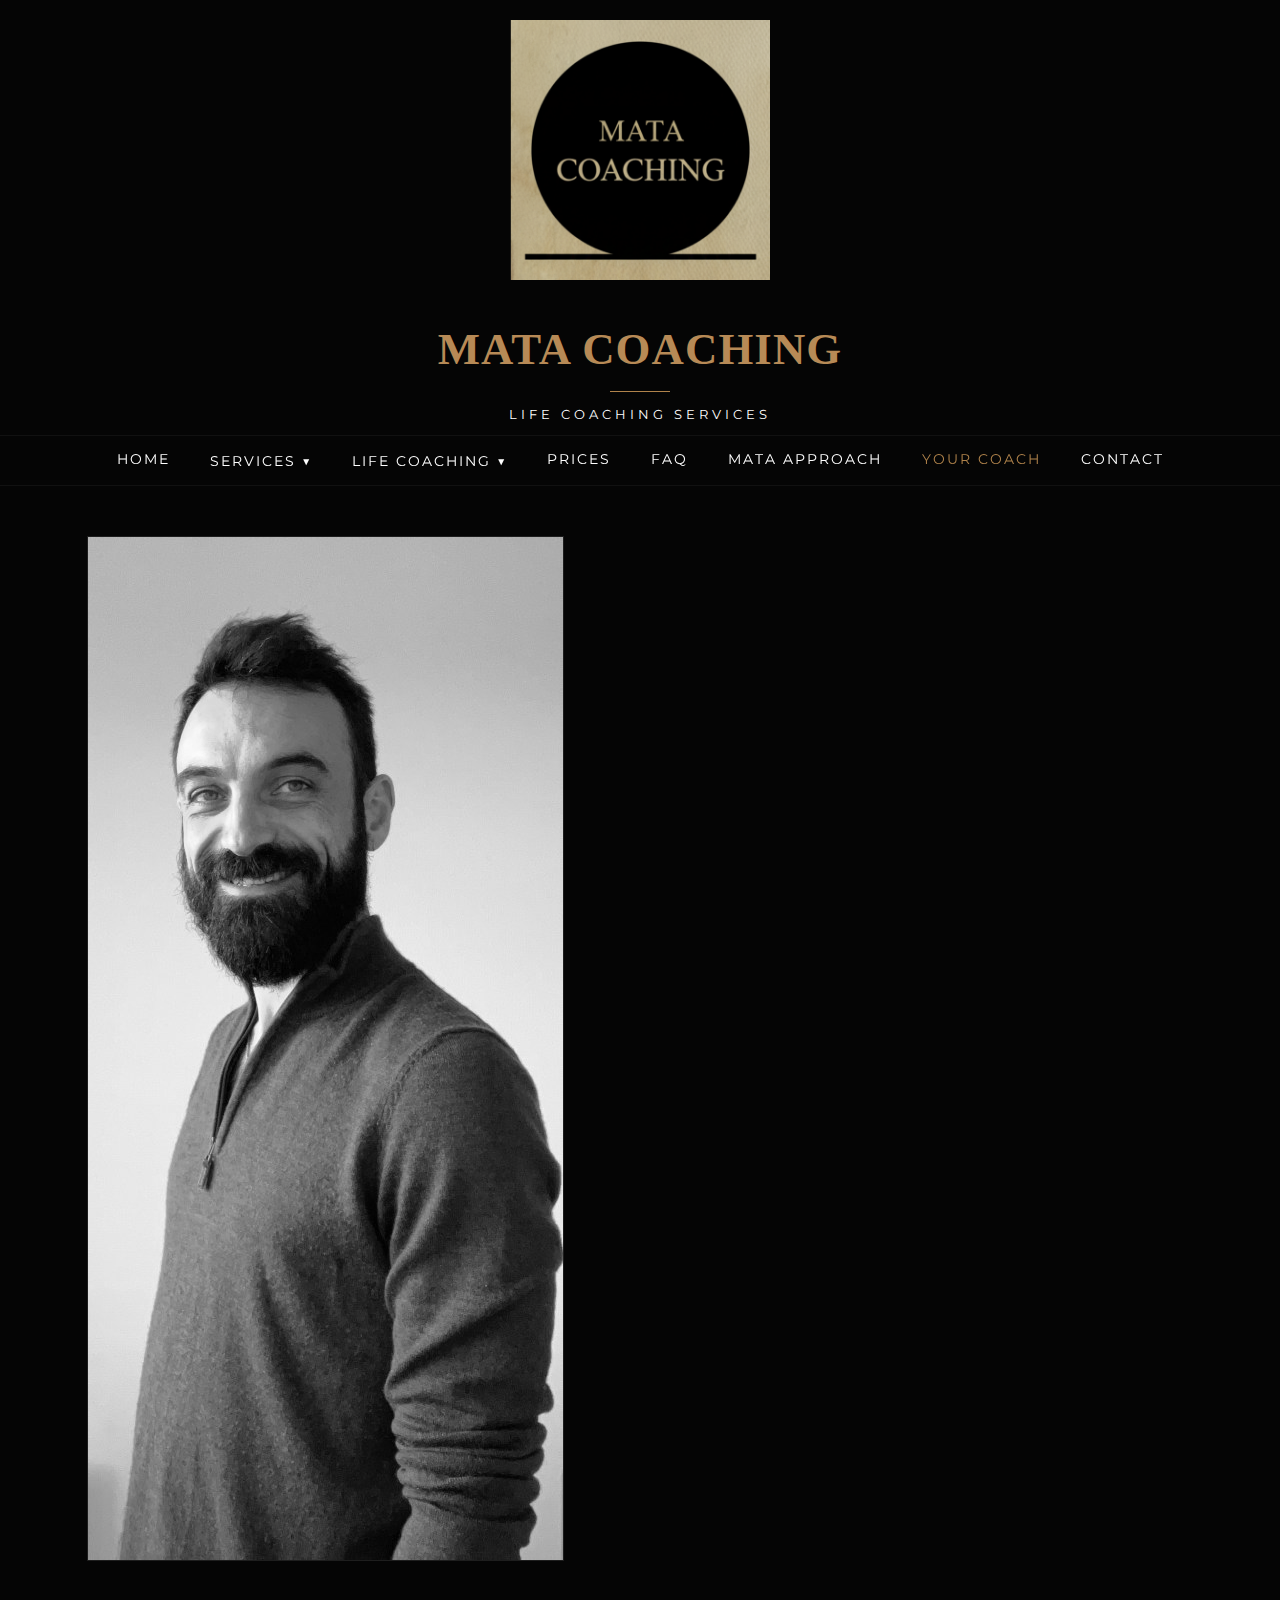
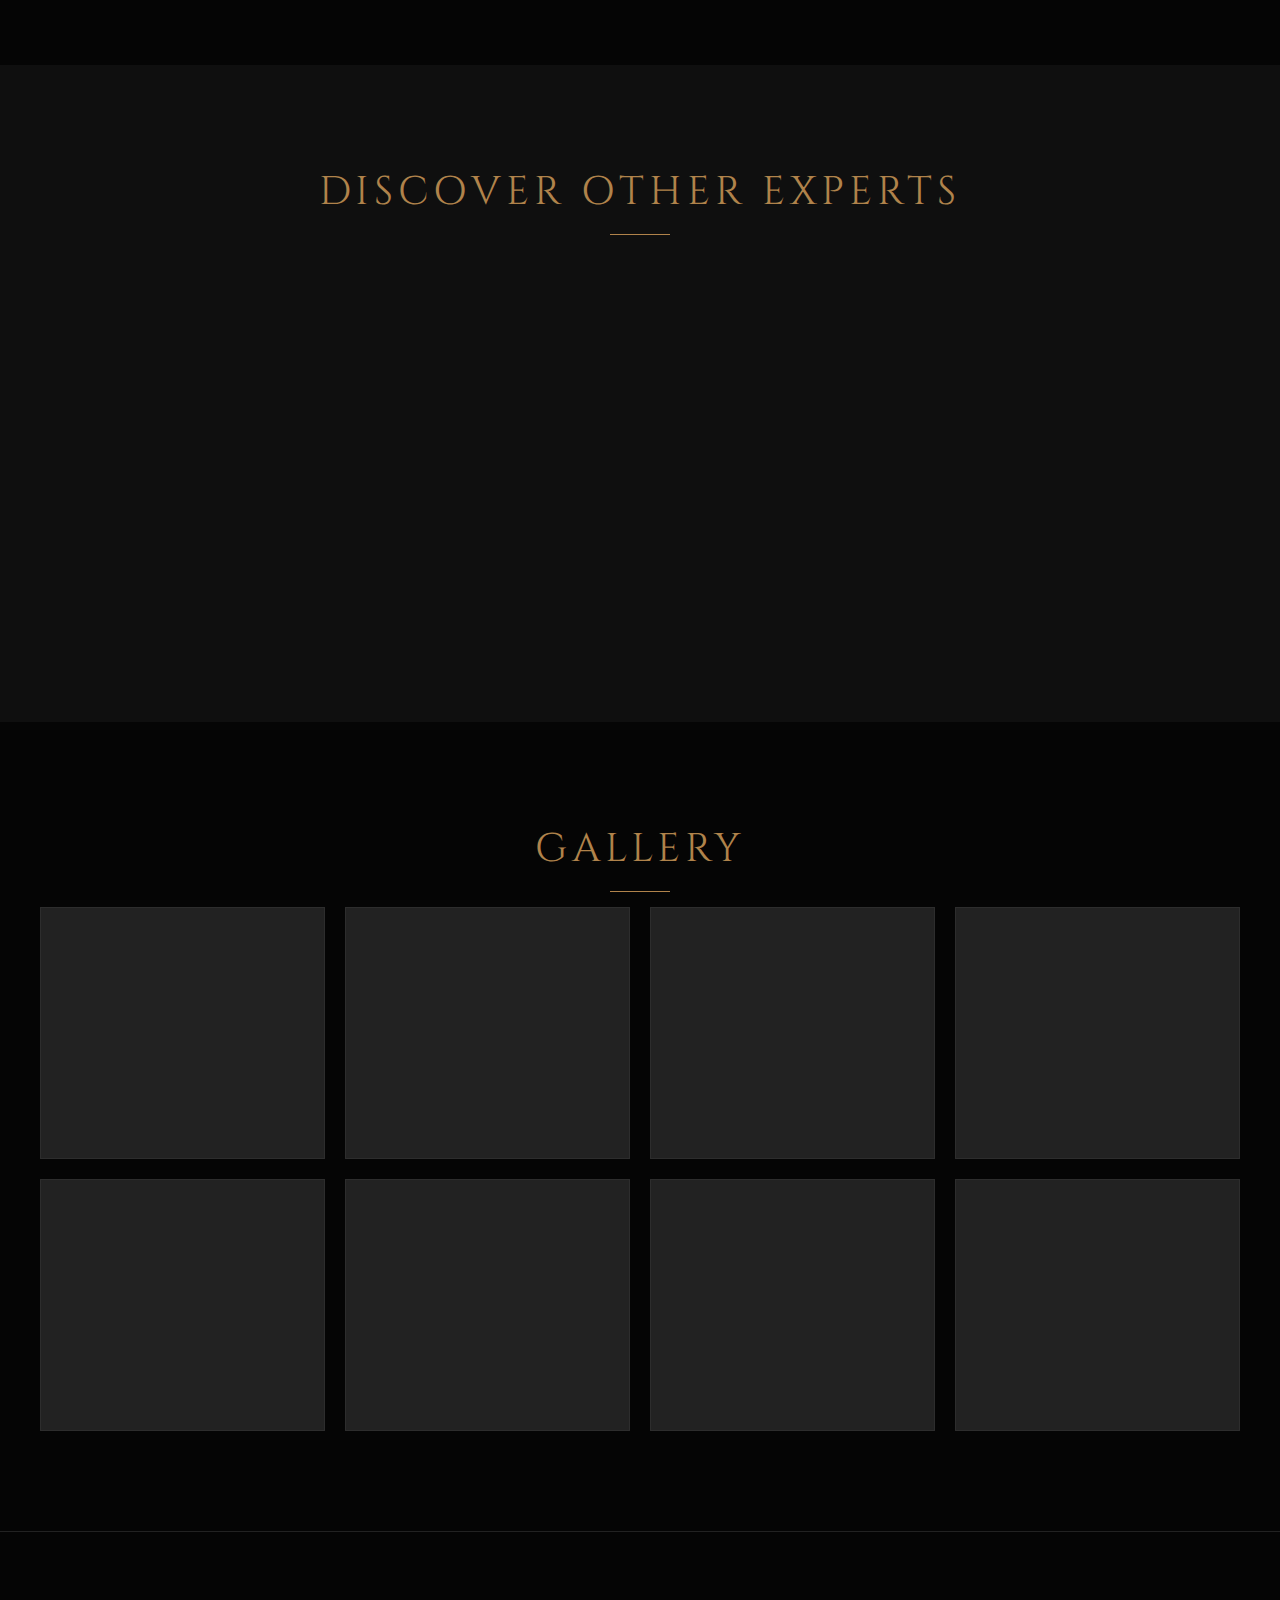
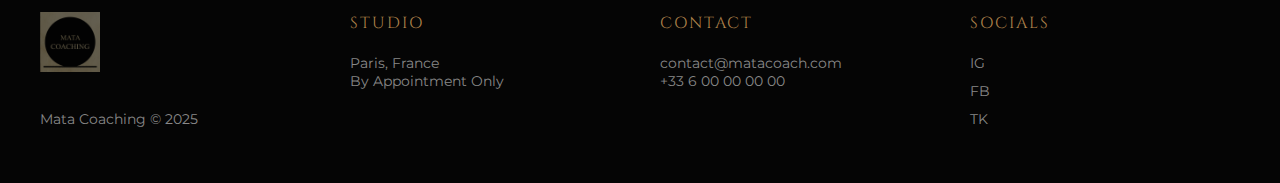
<file: your-coach/index.html>
<!doctype html>
<html lang="en">
<head>
    <meta charset="utf-8" />
    <meta name="viewport" content="width=device-width, initial-scale=1" />
    <title>Your Coach — MATA COACHING</title>
    <meta name="description" content="Meet your coach." />

    <link rel="preconnect" href="https://fonts.googleapis.com">
    <link rel="preconnect" href="https://fonts.gstatic.com" crossorigin>
    <link href="https://fonts.googleapis.com/css2?family=Cinzel:wght@400;500;700&family=Montserrat:wght@300;400;500;600&display=swap" rel="stylesheet">

    <link rel="stylesheet" href="../css/styles.css">
</head>
<body class="loading">

    <!-- Preloader -->
    <div id="preloader">
        <div class="loader-logo">
            <img src="../mata-coaching-logo-filled-disk-edit1.png" alt="Loading...">
        </div>
    </div>

    <!-- Header -->
    <header class="site-header">
        <div class="header-brand">
            <div class="container header-brand-inner">
                <div class="brand-logo">
                    <img src="../mata-coaching-logo-filled-disk-edit1.png" alt="Mata Coaching Emblem" class="emblem-img">
                </div>
                <h1 class="brand-title">MATA COACHING</h1>
                <div class="separator-gold"></div>
                <p class="brand-sub">LIFE COACHING SERVICES</p>
            </div>
        </div>

        <nav class="nav-sticky" id="navbar">
            <div class="container nav-inner">
                <a href="../index.html" class="nav-item">HOME</a>

                <div class="nav-dropdown">
                    <a href="../index.html#services" class="nav-item">SERVICES <span class="arrow">▼</span></a>
                    <div class="dropdown-menu">
                        <a href="#">Individual Coaching</a>
                        <a href="#">Mental Prep</a>
                        <a href="#">Nutrition</a>
                    </div>
                </div>

                <div class="nav-dropdown">
                    <a href="../index.html#team" class="nav-item">LIFE COACHING <span class="arrow">▼</span></a>
                    <div class="dropdown-menu">
                        <a href="#">Our Coaches</a>
                        <a href="#">Philosophy</a>
                    </div>
                </div>

                <a href="../index.html#prices" class="nav-item">PRICES</a>
                <a href="../index.html#faq" class="nav-item">FAQ</a>
                <a href="../index.html#mata" class="nav-item">MATA APPROACH</a>
                <a href="#" class="nav-item active">YOUR COACH</a>
                <a href="../index.html#contact" class="nav-item">CONTACT</a>
            </div>
        </nav>
    </header>

    <!-- Coach Profile Section -->
    <section class="section section-black coach-profile">
        <div class="container">
            <div class="split-layout">
                <!-- Image Side -->
                <div class="coach-image-wrapper fade-in-up">
                    <img src="../img/coach-photo-1-475x1024.jpg" alt="Coach Portrait" class="coach-main-img" style="filter: grayscale(100%);">
                </div>

                <!-- Text Side -->
                <div class="coach-info-wrapper text-left fade-in-up">
                    <h2 class="section-title">ADRIAN RADILLO</h2>
                    <h3 class="coach-subtitle">FOUNDER & LEAD COACH</h3>
                    <div class="separator-gold text-left"></div>

                    <div class="coach-bio">
                        <p>
                            I offer online coaching for anyone seeking meaning, joy, fulfilling relationships, reduced anxiety, 
                            and professional satisfaction. I am a clinical psychologist trained in France (2009) and a former computational 
                            neuroscience researcher in the U.S. (2014–2020). Trilingual in French, English, and Spanish, I also practice 
                            yoga and kung-fu daily and draw on acting, music, and scientific training to enrich my therapeutic approach.
                        </p>
                        <p>
                            My method blends body awareness, tailored movement exercises, and artistic expression—tools that help you 
                            reconnect with yourself beyond words. From the first session, you define your success criteria, and together 
                            we work toward visible changes within three months.
                        </p>
                        <!-- TODO: Replace the above bio with the specific content from bodyfirsttherapy.wpcomstaging.com when available. -->
                    </div>

                    <div class="coach-socials">
                        <a href="#" class="social-icon">EMAIL</a>
                        <a href="#" class="social-icon">INSTAGRAM</a>
                        <a href="#" class="social-icon">FACEBOOK</a>
                    </div>
                </div>
            </div>
        </div>
    </section>

    <!-- Other Experts Section -->
    <section class="section section-dark">
        <div class="container">
            <h2 class="section-title text-center">DISCOVER OTHER EXPERTS</h2>
            <div class="separator-gold"></div>

            <div class="grid-4">
                <!-- Card 1 -->
                <article class="card fade-in-up">
                    <div class="card-image" style="background-image: url('../manualtangent.png');"></div>
                    <div class="card-info">
                        <h3>ALEXANDRE</h3>
                        <span>Performance</span>
                        <a href="#">VIEW PROFILE</a>
                    </div>
                </article>
                <!-- Card 2 -->
                <article class="card fade-in-up" style="transition-delay: 0.1s">
                    <div class="card-image" style="background-image: url('../logo.png');"></div>
                    <div class="card-info">
                        <h3>SARAH</h3>
                        <span>Nutrition</span>
                        <a href="#">VIEW PROFILE</a>
                    </div>
                </article>
                <!-- Card 3 -->
                <article class="card fade-in-up" style="transition-delay: 0.2s">
                    <div class="card-image" style="background-image: url('../manualtangent.png');"></div>
                    <div class="card-info">
                        <h3>THOMAS</h3>
                        <span>Strength</span>
                        <a href="#">VIEW PROFILE</a>
                    </div>
                </article>
                <!-- Card 4 -->
                <article class="card fade-in-up" style="transition-delay: 0.3s">
                    <div class="card-image" style="background-image: url('../logo.png');"></div>
                    <div class="card-info">
                        <h3>JULIE</h3>
                        <span>Yoga & Mobility</span>
                        <a href="#">VIEW PROFILE</a>
                    </div>
                </article>
            </div>
        </div>
    </section>

    <!-- Gallery Section -->
    <section class="section section-black">
        <div class="container">
            <h2 class="section-title text-center">GALLERY</h2>
            <div class="separator-gold"></div>
            <div class="grid-4 gallery-grid">
                <div class="grid-item"></div>
                <div class="grid-item"></div>
                <div class="grid-item"></div>
                <div class="grid-item"></div>
                <div class="grid-item"></div>
                <div class="grid-item"></div>
                <div class="grid-item"></div>
                <div class="grid-item"></div>
            </div>
        </div>
    </section>

    <!-- Footer -->
    <footer class="site-footer">
        <div class="container footer-grid">
            <div class="footer-col">
                <img src="../mata-coaching-logo-filled-disk-edit1.png" alt="Logo Footer" class="footer-logo">
                <p>Mata Coaching © 2025</p>
            </div>
            <div class="footer-col">
                <h5>STUDIO</h5>
                <p>Paris, France<br>By Appointment Only</p>
            </div>
            <div class="footer-col">
                <h5>CONTACT</h5>
                <p>contact@matacoach.com<br>+33 6 00 00 00 00</p>
            </div>
            <div class="footer-col">
                <h5>SOCIALS</h5>
                <div class="footer-socials">
                    <a href="#">IG</a>
                    <a href="#">FB</a>
                    <a href="#">TK</a>
                </div>
            </div>
        </div>
    </footer>

    <script src="../js/main.js"></script>
</body>
</html>
</file>
<file: css/styles.css>
/* --- Variables & Reset --- */
:root {
    --bg-black: #050505;
    --bg-dark: #0f0f0f;
    --bg-card: #141414;
    --gold: #b0834b; /* The primary gold color */
    --green: #275c43; /* The primary gold color */
    --gold-dim: #8c7343;
    --white: #ffffff;
    --gray: #888888;
    --font-head: 'Cinzel', serif;
    --font-body: 'Montserrat', sans-serif;
}

html { 
    scroll-behavior: smooth; 
    -webkit-text-size-adjust: 100%;
}
body {
    margin: 0; padding: 0;
    background-color: var(--bg-black);
    color: var(--white);
    font-family: var(--font-body);
    overflow-x: hidden;
    -webkit-font-smoothing: antialiased;
}

/* --- Typography --- */
h1, h2, h3, h4, h5 { font-family: var(--font-head); font-weight: 400; margin: 0; }
a { text-decoration: none; color: inherit; transition: 0.3s; }
ul { list-style: none; padding: 0; }

.text-center { text-align: center; }
.text-left { text-align: left; }

/* --- Preloader --- */
#preloader {
    position: fixed; top: 0; left: 0; width: 100%; height: 100%;
    background: var(--bg-black);
    z-index: 9999;
    display: flex; justify-content: center; align-items: center;
    transition: opacity 0.5s ease-out, visibility 0.5s;
}
.body.loaded #preloader { opacity: 0; visibility: hidden; }
.loader-logo img { width: 80px; animation: pulse 2s infinite; }

@keyframes pulse { 0% { opacity: 0.5; } 50% { opacity: 1; } 100% { opacity: 0.5; } }

/* --- Header & Nav --- */
/* header { padding-top: 20px; } */
.site-header { position: relative; z-index: 100; border-bottom: 1px solid rgba(255,255,255,0.05); }

.header-brand { 
    /* padding: 40px 0 20px;  */
    padding-top: 20px;
    background: var(--bg-black); 
    text-align: center; 
}
.brand-logo .emblem-img { width: 260px; margin-bottom: 15px; }

.fancy-caps span {
  display: inline-block;
  line-height: 1;
}
/* .fancy-caps span::first-letter {
  font-size: 130%;
} */

/* .brand-title { 
    font-size: 28px; 
    letter-spacing: 1px; 
    color: var(--gold); 
    filter:brightness(1.4); 
    font-family: "Cormorant SC", Sans-serif;
    font-weight: 450;
    text-align: center;
    margin-block-end: 1rem;
    margin-block-start: .5rem;
    box-sizing: border-box;
    line-height: 1;
    margin: 0;
    padding: 0;
} */

.brand-title {
  font-family: 'Cormorant Garamond', serif;
  font-size: 1.5rem;          /* slightly taller */
  font-weight: 595;           /* lighter like the reference */
  letter-spacing: .58px;        /* less spacing than yours */
  color: #b78a56;             /* warmer bronze tone */
  text-transform: none;       /* official site uses true capitals, not forced caps */
  /* margin-top: 40px;            */
}
.brand-sub { font-size: 0.8rem; letter-spacing: 4px; color: var(--white); margin-top: 10px; }

.separator-gold { 
    height: 1px; width: 60px; background: var(--gold); margin: 15px auto; 
}
.text-left .separator-gold { margin: 15px 0; }

.nav-sticky {
    position: sticky; top: 0;
    background: rgba(5, 5, 5, 0.95);
    backdrop-filter: blur(5px);
    border-top: 1px solid rgba(255,255,255,0.05);
    padding: 15px 0;
    transition: transform 0.3s;
}

.nav-inner { display: flex; justify-content: center; gap: 40px; }
.nav-item { 
    font-size: 0.85rem; letter-spacing: 2px; color: var(--white); 
    position: relative; 
}
.nav-item:hover, .nav-item.active { color: var(--gold); }

/* Dropdown */
.nav-dropdown { 
    position: relative; 
    /* color: var(--white); */
}
.dropdown-menu {
    /* color: var(--white); */
    display: none; position: absolute; top: 100%; left: 50%; transform: translateX(-50%);
    background: var(--bg-dark); border: 1px solid rgba(255,255,255,0.1);
    min-width: 180px; padding: 10px 0; text-align: center;
}
.nav-dropdown:hover .dropdown-menu { display: block; }
.dropdown-menu a { display: block; padding: 10px 20px; font-size: 0.8rem; color: var(--white); }
.dropdown-menu a:hover { color: var(--gold); background: rgba(255,255,255,0.02); }

/* --- Hero & Parallax --- */
.parallax-bg {
    background-image: linear-gradient(rgba(0,0,0,0.4), rgba(0,0,0,0.7)), url('../logo.png'); /* Using logo.png as placeholder bg */
    background-attachment: fixed;
    background-position: center;
    background-repeat: no-repeat;
    background-size: cover;
}

.hero { height: 90vh; display: flex; align-items: center; justify-content: center; position: relative; text-align: center; }
.hero-content { max-width: 800px; z-index: 2; padding: 0 20px; }
.hero-big-text { font-size: 4rem; letter-spacing: 10px; color: var(--white); margin-bottom: 20px; text-shadow: 0 0 20px rgba(0,0,0,0.8); }
.hero-subtitle { font-family: var(--font-body); font-weight: 300; letter-spacing: 5px; color: var(--gold); margin-bottom: 30px; }
.hero-desc { color: #ccc; line-height: 1.8; margin-bottom: 40px; font-size: 1.1rem; }

/* --- Buttons --- */
.btn { 
    display: inline-block; padding: 15px 40px; border: 1px solid var(--gold); 
    font-family: var(--font-body); letter-spacing: 2px; font-size: 0.8rem; text-transform: uppercase;
}
.btn-gold { background: var(--gold); color: black; font-weight: 600; }
.btn-gold:hover { background: var(--white); border-color: var(--white); }
.btn-outline { color: var(--gold); }
.btn-outline:hover { background: var(--gold); color: black; }

/* --- Sections --- */
.section { padding: 100px 0; }
.section-dark { background: var(--bg-dark); }
.section-black { background: var(--bg-black); }

.container { 
    max-width: 1200px;
    margin: 0 auto; 
    /* padding: 0 20px;  */
}
.section-title { font-size: 2.5rem; letter-spacing: 5px; color: var(--gold); margin-bottom: 10px; }
.section-sub { letter-spacing: 3px; color: var(--gray); font-size: 0.9rem; margin-bottom: 50px; }
.section-text-max { max-width: 700px; margin: 0 auto; color: #aaa; line-height: 2; font-size: 1.1rem; }
.section-icon { width: 50px; margin-bottom: 20px; opacity: 0.7; }

/* --- Grids --- */
.grid-4 { display: grid; grid-template-columns: repeat(4, 1fr); gap: 20px; }
.card { background: var(--bg-card); border: 1px solid rgba(255,255,255,0.03); transition: transform 0.3s; }
.card:hover { transform: translateY(-5px); border-color: var(--gold); }
.card-image { height: 250px; background-size: cover; background-position: center; filter: grayscale(100%); transition: 0.5s; }
.card:hover .card-image { filter: grayscale(0%); }
.card-info { padding: 20px; text-align: center; }
.card-info h3 { font-size: 1.2rem; margin-bottom: 5px; letter-spacing: 2px; }
.card-info span { display: block; font-size: 0.8rem; color: var(--gold); margin-bottom: 15px; }
.card-info a { font-size: 0.7rem; letter-spacing: 2px; text-decoration: underline; color: var(--gray); }

.split-layout { display: grid; grid-template-columns: 1fr 1fr; gap: 60px; align-items: center; }
.gold-list li { margin-bottom: 15px; padding-left: 20px; position: relative; color: #ccc; }
.gold-list li::before { content: '•'; color: var(--gold); position: absolute; left: 0; }
.split-grid { display: grid; grid-template-columns: 1fr 1fr; gap: 10px; }
.grid-item { height: 150px; background: #222; border: 1px solid #333; }

/* --- Parallax Break --- */
.parallax-break { height: 400px; display: flex; align-items: center; justify-content: center; }
.content-break h2 { font-size: 2rem; letter-spacing: 5px; color: var(--white); max-width: 800px; line-height: 1.5; }

/* --- Forms --- */
.contact-form { max-width: 600px; margin: 40px auto 0; }
.form-row { display: flex; gap: 20px; margin-bottom: 20px; }
input, textarea { 
    width: 100%; background: #111; border: 1px solid #333; padding: 15px; 
    color: var(--white); font-family: var(--font-body); letter-spacing: 1px;
}
input:focus, textarea:focus { outline: none; border-color: var(--gold); }
.full-width { width: 100%; margin-top: 20px; }
.form-note { font-size: 0.8rem; color: #555; margin-top: 15px; }

/* --- Footer --- */
.site-footer { background: var(--bg-black); padding: 80px 0 40px; border-top: 1px solid #222; font-size: 0.9rem; color: var(--gray); }
.footer-grid { display: grid; grid-template-columns: repeat(4, 1fr); gap: 40px; }
.footer-logo { width: 60px; margin-bottom: 20px; opacity: 0.5; }
.footer-col h5 { color: var(--gold); letter-spacing: 2px; margin-bottom: 20px; font-size: 1rem; }
.footer-socials a { display: block; margin-bottom: 10px; }
.footer-socials a:hover { color: var(--gold); }

/* --- Social Fixed --- */
.social-fixed { position: fixed; right: 30px; top: 50%; transform: translateY(-50%); display: flex; flex-direction: column; gap: 20px; z-index: 90; }
.soc-link { writing-mode: vertical-rl; text-orientation: mixed; font-size: 0.7rem; letter-spacing: 3px; color: var(--gold); opacity: 0.6; }
.soc-link:hover { opacity: 1; }

/* --- Animations --- */
.fade-in-up { opacity: 0; transform: translateY(30px); transition: all 0.8s ease-out; }
.fade-in-up.visible { opacity: 1; transform: translateY(0); }

/* --- Responsive --- */
@media (max-width: 1024px) {
    .grid-4 { grid-template-columns: repeat(2, 1fr); }
    .split-layout { grid-template-columns: 1fr; }
    .hero-big-text { font-size: 2.5rem; }
}
@media (max-width: 768px) {
    .nav-inner { display: none; } /* Mobile menu would go here */
    .grid-4 { grid-template-columns: 1fr; }
    .footer-grid { grid-template-columns: 1fr; text-align: center; }
    .social-fixed { display: none; }
}


/* large laptop / desktop */
@media (min-width: 1200px) {
  .brand-title {
    font-size: 2.8rem;     /* bigger title */
    letter-spacing: 1.1px;        /* less spacing than yours */
    font-weight: 599;           /* lighter like the reference */
    margin-top: 24px;      /* more top padding */
    margin-bottom: 1rem;
  }
}

/* Default = wide layout */
.logo-wide, .nav-wide { display: block; }
.logo-narrow, .nav-narrow { display: none; }

/* Narrow window */
@media (max-width: 900px) {
  .logo-wide, .nav-wide { display: none; }
  .logo-narrow, .nav-narrow { display: block; }
}

.mobile-menu { display: none; }
.mobile-menu.open { display: block; }
.hamburger {
  background: none;
  border: none;
  cursor: pointer;
  padding: 10px;
  display: flex;
  flex-direction: column;
  gap: 4px;
}

.hamburger span {
  width: 24px;
  height: 3px;
  background: white;
  display: block;
}
/* --- Coach Specific --- */
.coach-profile { padding-top: 50px; }
.coach-subtitle { color: var(--gold-dim); letter-spacing: 3px; font-size: 1rem; margin-bottom: 20px; }
.coach-bio p { margin-bottom: 20px; line-height: 1.8; color: #ccc; }
.coach-socials { margin-top: 30px; display: flex; gap: 20px; }
.social-icon { font-size: 0.8rem; letter-spacing: 2px; color: var(--gold); border-bottom: 1px solid transparent; }
.social-icon:hover { border-bottom-color: var(--gold); }
.coach-image-wrapper { text-align: center; }
.coach-main-img { max-width: 100%; height: auto; border: 1px solid rgba(255,255,255,0.1); }
.gallery-grid .grid-item { height: 250px; background-size: cover; background-position: center; border-color: rgba(255,255,255,0.05); }
</file>
